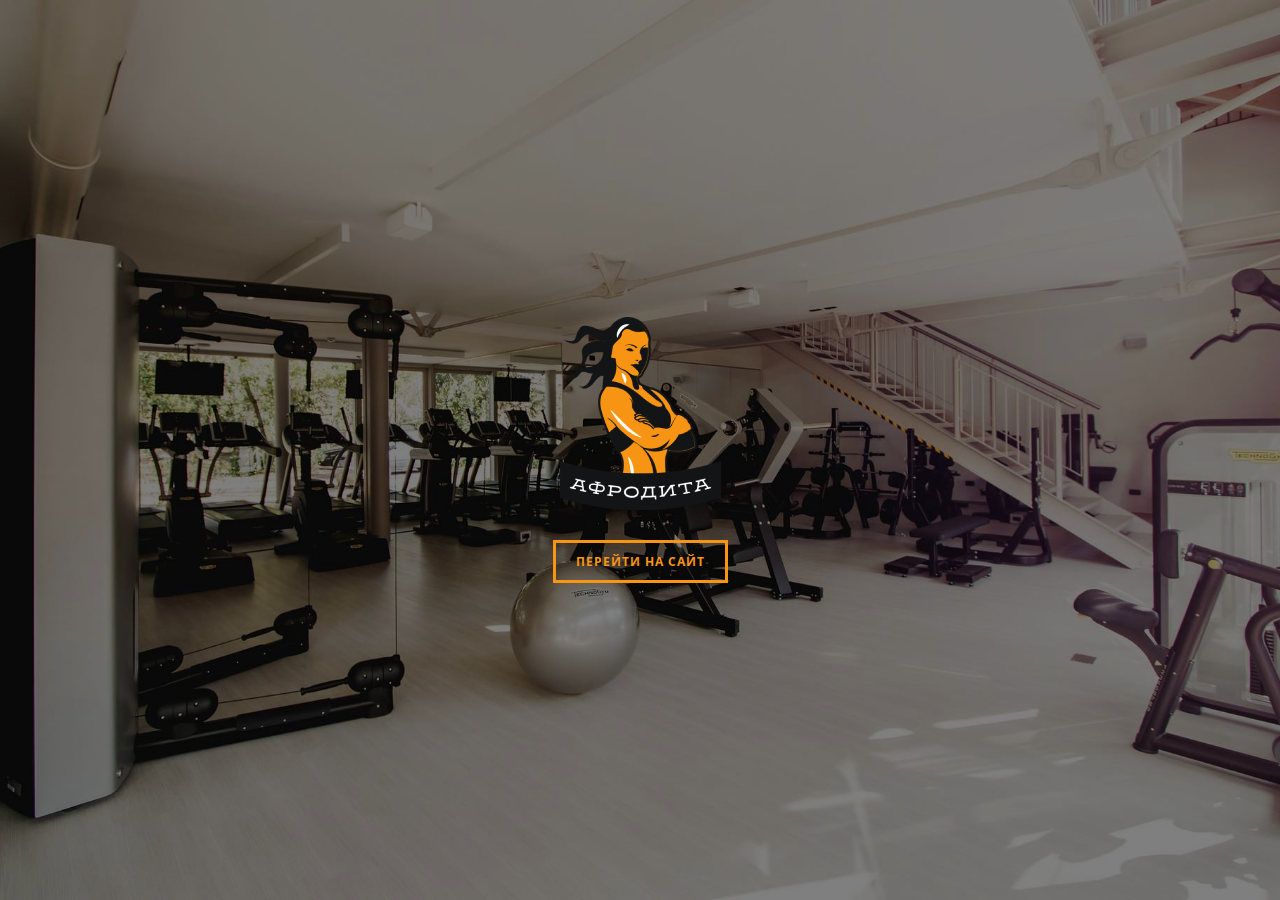
<file: index.html>
<!DOCTYPE html>
<html lang="ru">

<head>
    <meta charset="UTF-8">
    <meta name="viewport" content="width=device-width, initial-scale=1.0">
    <meta http-equiv="X-UA-Compatible" content="ie=edge">
    <link href="https://fonts.googleapis.com/css?family=Roboto:300,700&display=swap&subset=cyrillic" rel="stylesheet">
    <link rel="stylesheet" href='./css/layout/main.css'>
    <link rel="shortcut icon" href="./img/pics/favicon.png" type="image/png">
    <title>Afrodita</title>
</head>

<body>
    <div class="wrapper__intro">
        <div class="wrapper__image-frame">
          <div class="container container__intro">
            <img src="./img/logo_intro.png" class="logoname" alt="logoname">
            <a href="main.html" class="button-enter">ПЕРЕЙТИ НА САЙТ</a>
          </div>
        </div>
      </div>
    </div>
</body>

</html>
</file>
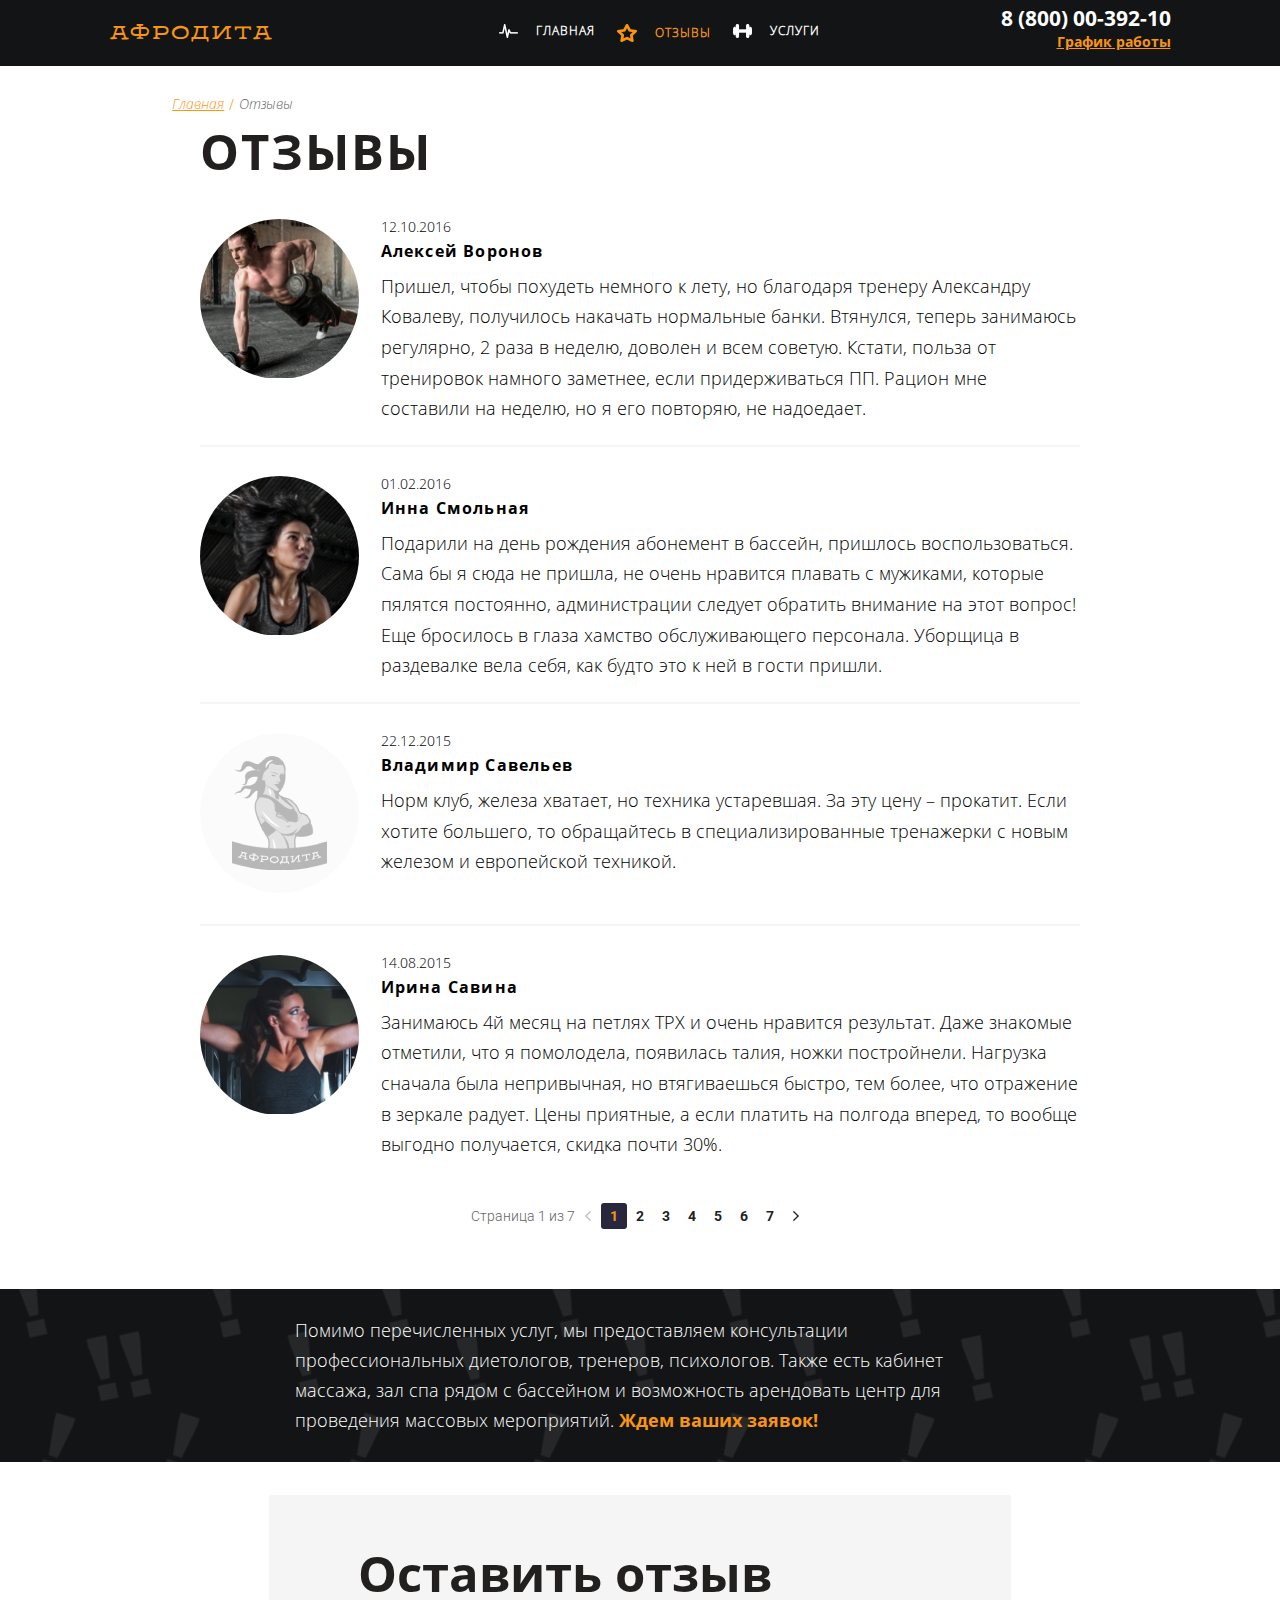
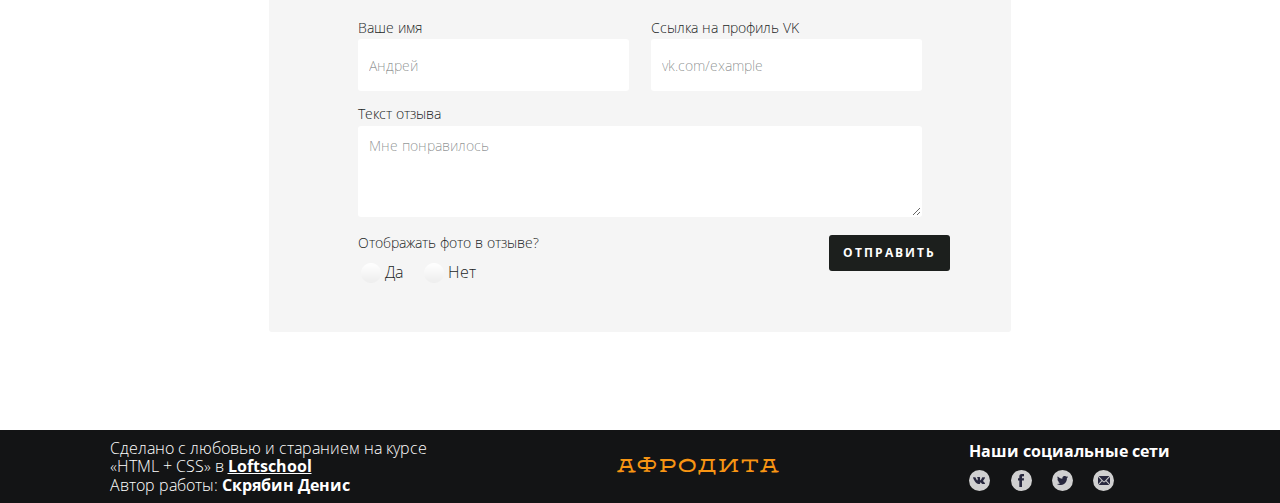
<file: feedback.html>
<!DOCTYPE html>
<html lang="ru">

<head>
    <meta charset="UTF-8">
    <meta name="viewport" content="width=device-width, initial-scale=1.0">
    <meta http-equiv="X-UA-Compatible" content="ie=edge">
    <link href="https://fonts.googleapis.com/css?family=Roboto:300,700&display=swap&subset=cyrillic" rel="stylesheet">
    <link rel="stylesheet" href='./css/layout/main.css'>
    <link rel="shortcut icon" href="./img/pics/favicon.png" type="image/png">
    <title>Afrodita</title>
</head>

<body>
    <div class="wrapper">
        <header class="header">
            <div class="container">
                <div class="header__container">
                    <div class="logo">
                        <a href="./main.html" class="logo__link">АФРОДИТА</a>
                    </div>
                    <nav class="navigation">
                        <ul class="navigation__list">
                            <li class="navigation__item">
                                <a href="./main.html" class="navigation__item_link">
                                    <div class='navigation__item_icon_main'></div>
                                    <div class='navigation__item_title'>ГЛАВНАЯ</div>
                                </a>
                            </li>
                            <li class="navigation__item navigation__item_active">
                                <a href="./feedback.html" class="navigation__item_link">
                                    <div class='navigation__item_icon_feedback'></div>
                                    <div class='navigation__item_title'>ОТЗЫВЫ</div>
                                </a>
                            </li>
                            <li class="navigation__item">
                                <a href="./service.html" class="navigation__item_link">
                                    <div class='navigation__item_icon_service'></div>
                                    <div class='navigation__item_title'>УСЛУГИ</div>
                                </a>
                            </li>
                        </ul>
                    </nav>
                    <div class="header__contacts">
                        <a class="header__contacts_phone" href="tel:+78000039210">8 (800) 00-392-10</a>
                        <div class="header__contacts_shed">
                            <a class="header__contacts_link" href="#">График работы</a>
                            <div class="dropdown">
                                <div class="dropdown__time">пн-вс: 09:00-20:00</div>
                                <div class="dropdown__break">обед: 14:00-14:30</div>
                            </div>
                        </div>
                    </div>
                </div>
            </div>
        </header>
        <main class="main-content">
            <div class="breadcrumps">
                <div class="container">
                    <ul class="breadcrumps__list">
                        <li class="breadcrumps__item">
                            <a class="breadcrumps__page" href="./main.html">Главная</a>
                        </li>
                        <li class="breadcrumps__item">
                            <a class="breadcrumps__page" href="./feedback.html">Отзывы</a>
                        </li>
                    </ul>
                </div>
            </div>
            <div class="feedback">
                <div class="container">
                    <div class="feedback__container">
                        <div class="feedback__headline">ОТЗЫВЫ</div>
                        <div class="feedback__box">
                            <ul class="feedback__list">
                                <li class="feedback__item">
                                    <div class="feedback__item_container">
                                        <div class="feedback__pic">
                                            <img class="feedback__ava" src="./img/ava1.jpg" alt="user avatar">
                                        </div>
                                        <div class="feedback__content">
                                            <div class="feedback__data">12.10.2016</div>
                                            <div class="feedback__username">Алексей Воронов</div>
                                            <div class="feedback__text">
                                                <p>
                                                    Пришел, чтобы похудеть немного к лету, но благодаря тренеру Александру Ковалеву, получилось накачать нормальные банки. Втянулся, теперь занимаюсь регулярно, 2 раза в неделю, доволен и всем советую. Кстати, польза от тренировок намного заметнее, если придерживаться ПП. Рацион мне составили на неделю, но я его повторяю, не надоедает.
                                                </p>
                                            </div>
                                        </div>
                                    </div>
                                </li>
                                <li class="feedback__item">
                                    <div class="feedback__item_container">
                                        <div class="feedback__pic">
                                            <img class="feedback__ava" src="./img/ava2.jpg" alt="user avatar">
                                        </div>
                                        <div class="feedback__content">
                                            <div class="feedback__data">01.02.2016</div>
                                            <div class="feedback__username">Инна Смольная</div>
                                            <div class="feedback__text">
                                                <p>
                                                    Подарили на день рождения абонемент в бассейн, пришлось воспользоваться. Сама бы я сюда не пришла, не очень нравится плавать с мужиками, которые пялятся постоянно, администрации следует обратить внимание на этот вопрос! Еще бросилось в глаза хамство обслуживающего персонала. Уборщица в раздевалке вела себя, как будто это к ней в гости пришли.
                                                </p>
                                            </div>
                                        </div>
                                    </div>
                                </li>
                                <li class="feedback__item">
                                    <div class="feedback__item_container feedback__item_container_noava">
                                        <div class="feedback__pic feedback__pic_no-ava"></div>
                                        <div class="feedback__content">
                                            <div class="feedback__data">22.12.2015</div>
                                            <div class="feedback__username">Владимир Савельев</div>
                                            <div class="feedback__text">
                                                <p>
                                                    Норм клуб, железа хватает, но техника устаревшая. За эту цену – прокатит. Если хотите большего, то обращайтесь в специализированные тренажерки с новым железом и европейской техникой.
                                                </p>
                                            </div>
                                        </div>
                                    </div>
                                </li>
                                <li class="feedback__item">
                                    <div class="feedback__item_container">
                                        <div class="feedback__pic">
                                            <img class="feedback__ava" src="./img/ava4.jpg" alt="user avatar">
                                        </div>
                                        <div class="feedback__content">
                                            <div class="feedback__data">14.08.2015</div>
                                            <div class="feedback__username">Ирина Савина</div>
                                            <div class="feedback__text">
                                                <p>
                                                    Занимаюсь 4й месяц на петлях ТРХ и очень нравится результат. Даже знакомые отметили, что я помолодела, появилась талия, ножки постройнели. Нагрузка сначала была непривычная, но втягиваешься быстро, тем более, что отражение в зеркале радует. Цены приятные, а если платить на полгода вперед, то вообще выгодно получается, скидка почти 30%. 
                                                </p>
                                            </div>
                                        </div>
                                    </div>
                                </li>
                            </ul>
                        </div>
                        <div class="pagination pagination_feedback">
                            <div class="pagination__num">Страница 1 из 7</div>
                            <div class="pagination__pages">
                                <ul class="pagination__pages-list">
                                    <li class="pagination__pages-item">
                                        <a class="pagination__link" href="#">
                                            <img class="pagination__pic_back" src="./img/pics/pagination-back.png" alt="pagination pic">
                                        </a>
                                    </li>
                                    <li class="pagination__pages-item pagination__pages-item_active">
                                        <a class="pagination__link" href="#">1</a>
                                    </li>
                                    <li class="pagination__pages-item">
                                        <a class="pagination__link" href="#">2</a>
                                    </li>
                                    <li class="pagination__pages-item">
                                        <a class="pagination__link" href="#">3</a>
                                    </li>
                                    <li class="pagination__pages-item">
                                        <a class="pagination__link" href="#">4</a>
                                    </li>
                                    <li class="pagination__pages-item">
                                        <a class="pagination__link" href="#">5</a>
                                    </li>
                                    <li class="pagination__pages-item">
                                        <a class="pagination__link" href="#">6</a>
                                    </li>
                                    <li class="pagination__pages-item">
                                        <a class="pagination__link" href="#">7</a>
                                    </li>
                                    <li class="pagination__pages-item">
                                        <a class="pagination__link" href="#">
                                            <img class="pagination__pic_forward" src="./img/pics/pagination-forward.png" alt="pagination pic">
                                        </a>
                                    </li>
                                </ul>
                            </div>
                        </div>
                    </div>
                </div>
            </div>
            <div class="banner-discount">
                <div class="container">
                    <div class="banner-discount__container">
                        <div class="banner-discount__text">
                            <p>
                                Помимо перечисленных услуг, мы предоставляем консультации профессиональных диетологов, тренеров, психологов. Также есть кабинет массажа, зал спа рядом с бассейном и возможность арендовать центр для проведения массовых мероприятий.
                                <span class="banner-discount__text-end">Ждем ваших заявок!</span>
                            </p>
                        </div>
                    </div>  
                </div>
            </div>
            <div class="container container__sendfeedback-block">
                <section class="sendfeedback">
                    <div class="sendfeedback__container">
                        <h2 class="headline headline__send-feedback">Оставить отзыв</h2>
                        <form action="/" class="form">
                            <div class="form__content">
                                <label class="form__data">
                                    <div class="form__subtitle">Ваше имя</div>
                                    <input class="form__input" type="text" name="fist-name" placeholder="Андрей">
                                </label>
                                <label class="form__data">
                                    <div class="form__subtitle">Ссылка на профиль VK</div>
                                    <input class="form__input" type="text" name="social" placeholder="vk.com/example">
                                </label>
                            </div>
                            <div class="form__content">
                                <label class="form__data form__text">
                                    <div class="form__subtitle">Текст отзыва</div>
                                    <textarea class="form__input form__input_textarea" rows="5" cols="45"
                                        name="form__text" placeholder="Мне понравилось"></textarea>
                                </label>
                            </div>
                            <div class="form__content form__submit-buttons">
                                <div class="form__photo-radio">
                                    <div class="form__subtitle">Отображать фото в отзыве?</div>
                                    <div class="form__radio">
                                        <label class="form__photo">
                                            <input class="form__radio-input" name="form__photo" type="radio">
                                            <span class="form__answer">Да</span>
                                        </label>
                                        <label class="form__photo">
                                            <input class="form__radio-input" name="form__photo" type="radio">
                                            <span class="form__answer">Нет</span>
                                        </label>
                                    </div>
                                </div>
                                <div class="form__submit">
                                    <button class="form__button" type="submit">
                                        <div class="form__button_name">ОТПРАВИТЬ</div>
                                    </button>
                                </div>
                            </div>
                        </form>
                    </div>
                </section>
            </div>
        </main>
        <footer class="footer">
            <div class="container">
                <div class="footer__container">
                    <div class="footer__author">
                        <div class="footer__school">Сделано с любовью и старанием на курсе «HTML + CSS» в
                            <a class="footer__link" href="https://loftschool.com/">Loftschool</a>
                        </div>
                        <div class="footer__student">Автор работы:
                            <a class="footer__link" href="https://vk.com/id30401197">Скрябин Денис</a>
                        </div>
                    </div>
                    <div class="logo">
                        <a href="main.html" class="logo__link">АФРОДИТА</a>
                    </div>
                    <div class="socials">
                        <div class="socials__title">Наши социальные сети</div>
                        <ul class="socials__list">
                            <li class="socials__pic">
                                <a href="" class="social__link">
                                    <div class="socials__pic_vk"></div>
                                </a>
                            </li>
                            <li class="socials__pic">
                                <a href="" class="social__link">
                                    <div class="socials__pic_fb"></div>
                                </a>
                            </li>
                            <li class="socials__pic">
                                <a href="" class="social__link">
                                    <div class="socials__pic_tw"></div>
                                </a>
                            </li>
                            <li class="socials__pic">
                                <a href="" class="social__link">
                                    <div class="socials__pic_mail"></div>
                                </a>
                            </li>
                        </ul>
                    </div>
                </div>
            </div>
        </footer>
    </div>
</body>

</html>
</file>
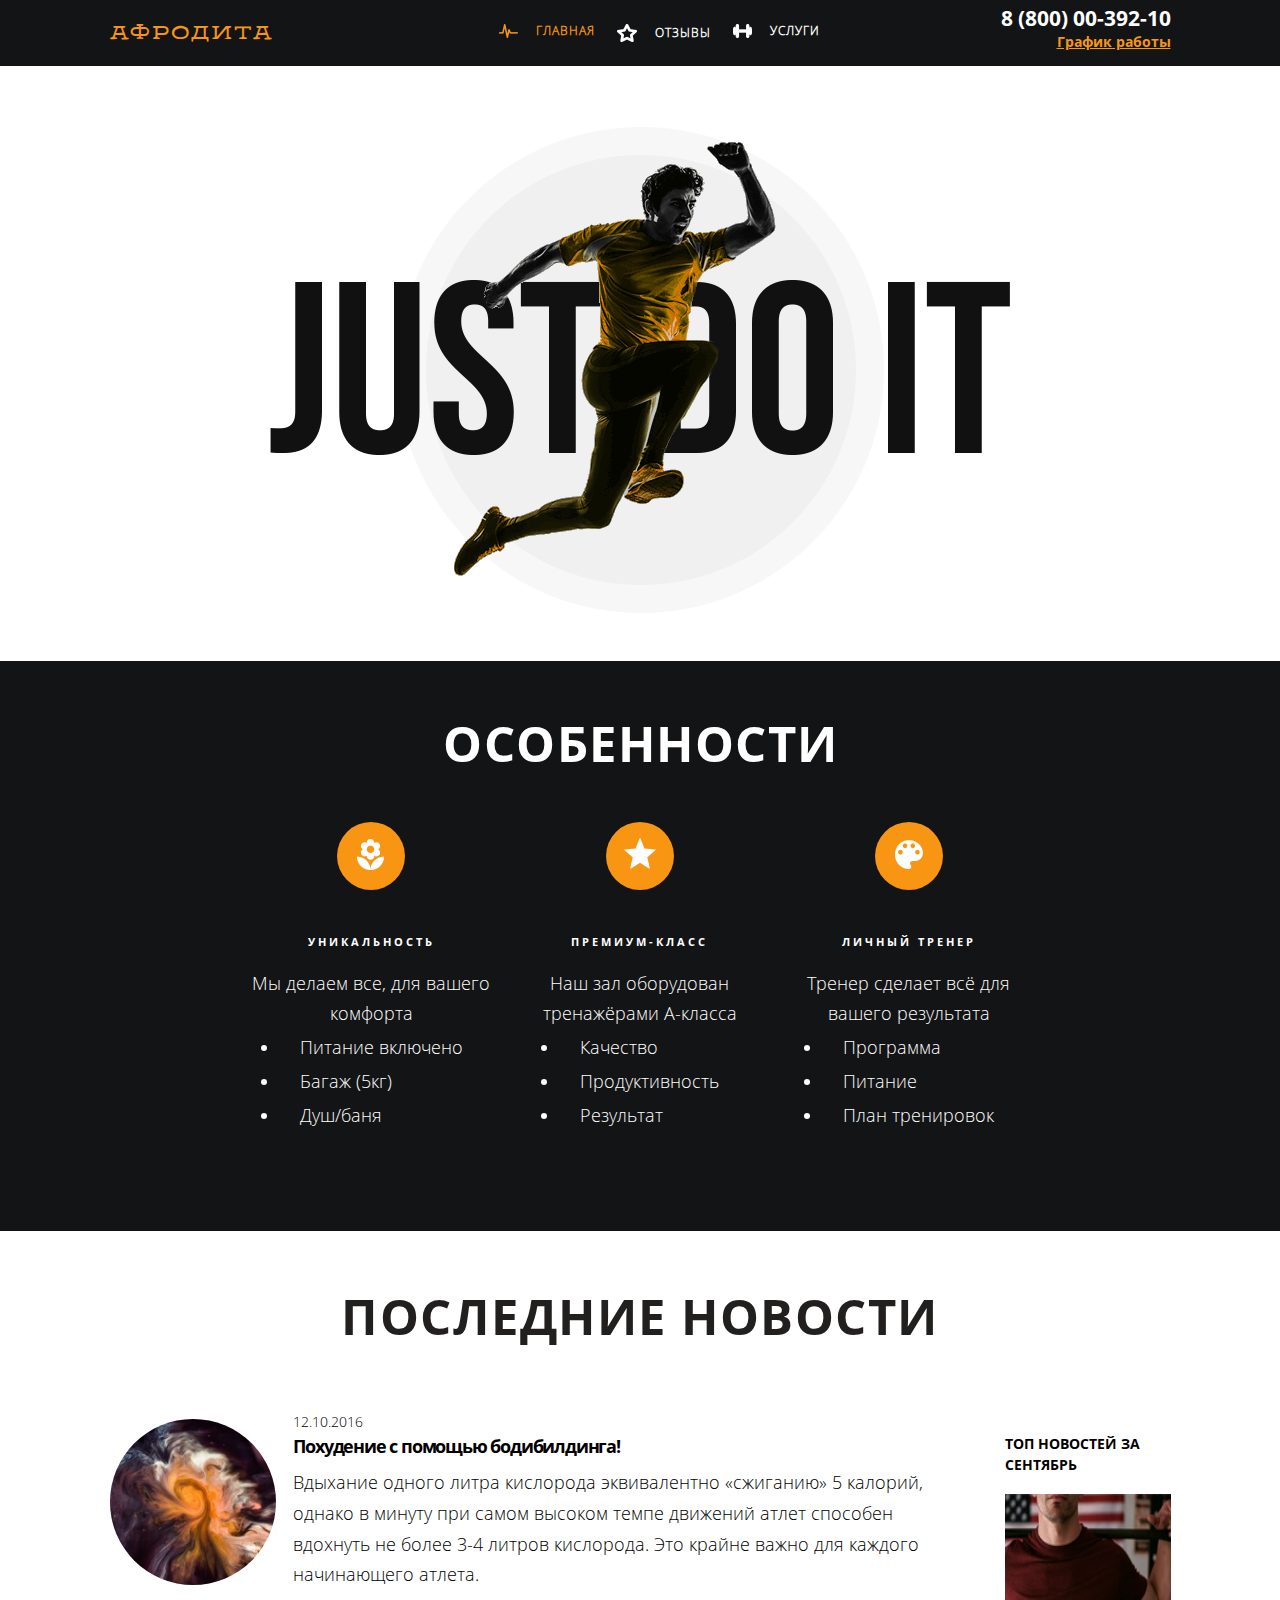
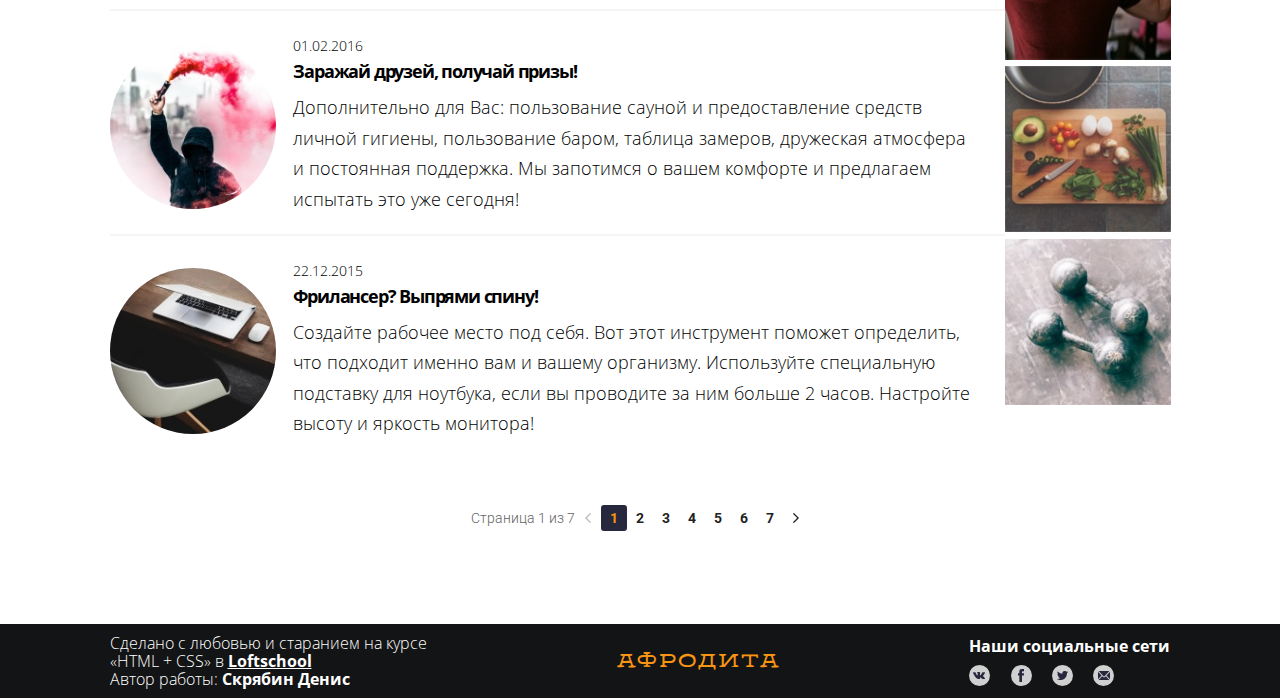
<file: main.html>
<!DOCTYPE html>
<html lang="ru">

<head>
    <meta charset="UTF-8">
    <meta name="viewport" content="width=device-width, initial-scale=1.0">
    <meta http-equiv="X-UA-Compatible" content="ie=edge">
    <link href="https://fonts.googleapis.com/css?family=Roboto:300,700&display=swap&subset=cyrillic" rel="stylesheet">
    <link rel="stylesheet" href='./css/layout/main.css'>
    <link rel="shortcut icon" href="./img/pics/favicon.png" type="image/png">
    <title>Afrodita</title>
</head>

<body>
    <div class="wrapper">
        <header class="header">
            <div class="container">
                <div class="header__container">
                    <div class="logo">
                        <a href="./main.html" class="logo__link">АФРОДИТА</a>
                    </div>
                    <nav class="navigation">
                        <ul class="navigation__list">
                            <li class="navigation__item navigation__item_active">
                                <a href="./main.html" class="navigation__item_link">
                                    <div class='navigation__item_icon_main'></div>
                                    <div class='navigation__item_title'>ГЛАВНАЯ</div>
                                </a>
                            </li>
                            <li class="navigation__item">
                                <a href="./feedback.html" class="navigation__item_link">
                                    <div class='navigation__item_icon_feedback'></div>
                                    <div class='navigation__item_title'>ОТЗЫВЫ</div>
                                </a>
                            </li>
                            <li class="navigation__item">
                                <a href="./service.html" class="navigation__item_link">
                                    <div class='navigation__item_icon_service'></div>
                                    <div class='navigation__item_title'>УСЛУГИ</div>
                                </a>
                            </li>
                        </ul>
                    </nav>
                    <div class="header__contacts">
                        <a class="header__contacts_phone" href="tel:+78000039210">8 (800) 00-392-10</a>
                        <div class="header__contacts_shed">
                            <a class="header__contacts_link" href="#">График работы</a>
                            <div class="dropdown">
                                <div class="dropdown__time">пн-вс: 09:00-20:00</div>
                                <div class="dropdown__break">обед: 14:00-14:30</div>
                            </div>
                        </div>
                    </div>
                </div>
            </div>
        </header>
        <main class="main-content">
            <div class="banner">
                <div class="container">
                    <img class="banner__image" src="./img/banner-main.png" alt="banner-main">
                </div>
            </div>
            <div class="features">
                <div class="container">
                    <div class="features__container">
                        <div class="features__headline">ОСОБЕННОСТИ</div>
                        <div class="features__content">
                            <ul class="features__list">
                                <li class="features__item">
                                    <div class="features__image features__image_unic"></div>
                                    <div class="features__subtitle">УНИКАЛЬНОСТЬ</div>
                                    <div class="features__description">
                                        <div class="features__text">Мы делаем все, для вашего комфорта</div>
                                        <ul class="features__sublist">
                                            <li class="features__sublist_item">Питание включено</li>
                                            <li class="features__sublist_item">Багаж (5кг)</li>
                                            <li class="features__sublist_item">Душ/баня</li>
                                        </ul>
                                    </div>
                                </li>
                                <li class="features__item">
                                    <div class="features__image features__image_premium"></div>
                                    <div class="features__subtitle">ПРЕМИУМ-КЛАСС</div>
                                    <div class="features__description">
                                        <div class="features__text">Наш зал оборудован тренажёрами A-класса</div>
                                        <ul class="features__sublist">
                                            <li class="features__sublist_item">Качество</li>
                                            <li class="features__sublist_item">Продуктивность</li>
                                            <li class="features__sublist_item">Результат</li>
                                        </ul>
                                    </div>
                                </li>
                                <li class="features__item">
                                    <div class="features__image features__image_trainer"></div>
                                    <div class="features__subtitle">ЛИЧНЫЙ ТРЕНЕР</div>
                                    <div class="features__description">
                                        <div class="features__text">Тренер сделает всё для вашего результата</div>
                                        <ul class="features__sublist">
                                            <li class="features__sublist_item">Программа</li>
                                            <li class="features__sublist_item">Питание</li>
                                            <li class="features__sublist_item">План тренировок</li>
                                        </ul>
                                    </div>
                                </li>
                            </ul>
                        </div>
                    </div>
                </div>
            </div>
            <div class="news">
                <div class="container">
                    <div class="news__container">
                        <div class="news__headline">ПОСЛЕДНИЕ НОВОСТИ</div>
                        <div class="news__content">
                            <ul class="news__list">
                                <li class="news__item">
                                    <div class="news__item-container">
                                        <div class="news__photo">
                                            <img class="news__photo_1" src="./img/news1.jpg" alt="news photo">
                                        </div>
                                        <div class="news__unit">
                                            <div class="news__data">12.10.2016</div>
                                            <div class="news__title">Похудение с помощью бодибилдинга!</div>
                                            <div class="news__text">
                                                <p>Вдыхание одного литра кислорода эквивалентно «сжиганию» 5 калорий, однако в минуту при самом высоком темпе движений атлет способен вдохнуть не более 3-4 литров кислорода. Это крайне важно для каждого начинающего атлета.</p>
                                            </div>
                                        </div>
                                    </div>
                                </li>
                                <li class="news__item">
                                    <div class="news__item-container">
                                        <div class="news__photo">
                                            <img class="news__photo_2" src="./img/news2.jpg" alt="news photo">
                                        </div>
                                        <div class="news__unit">
                                            <div class="news__data">01.02.2016</div>
                                            <div class="news__title">Заражай друзей, получай призы!</div>
                                            <div class="news__text">
                                                <p>Дополнительно для Вас: пользование сауной и предоставление средств личной гигиены, пользование баром, таблица замеров, дружеская атмосфера и постоянная поддержка. Мы запотимся о вашем комфорте и предлагаем испытать это уже сегодня!</p>
                                            </div>
                                        </div>
                                    </div>
                                </li>
                                <li class="news__item">
                                    <div class="news__item-container">
                                        <div class="news__photo">
                                            <img class="news__photo_3" src="./img/news3.jpg" alt="news photo">
                                        </div>
                                        <div class="news__unit">
                                            <div class="news__data">22.12.2015</div>
                                            <div class="news__title">Фрилансер? Выпрями спину!</div>
                                            <div class="news__text">
                                                <p>Создайте рабочее место под себя. Вот этот инструмент поможет определить, что подходит именно вам и вашему организму. Используйте специальную подставку для ноутбука, если вы проводите за ним больше 2 часов. Настройте высоту и яркость монитора! </p>
                                            </div>
                                        </div>
                                    </div>
                                </li>
                            </ul>
                            <aside class="aside">
                                <div class="aside__title">ТОП НОВОСТЕЙ ЗА СЕНТЯБРЬ</div>
                                <div class="aside__content">
                                    <ul class="aside__content">
                                        <li class="aside__news_1">
                                            <a class="aside__link" href="#"><img src="./img/aside-news1.jpg" alt="aside-news"></a>
                                        </li>
                                        <li class="aside__news_2">
                                            <a class="aside__link" href="#"><img src="./img/aside-news2.jpg" alt="aside-news"></a>
                                        </li>
                                        <li class="aside__news_3">
                                            <a class="aside__link" href="#"><img src="./img/aside-news3.jpg" alt="aside-news"></a>
                                        </li>
                                    </ul>
                                </div>
                            </aside>
                        </div>
                        <div class="pagination">
                            <div class="pagination__num">Страница 1 из 7</div>
                            <div class="pagination__pages">
                                <ul class="pagination__pages-list">
                                    <li class="pagination__pages-item">
                                        <a class="pagination__link" href="#">
                                            <img class="pagination__pic_back" src="./img/pics/pagination-back.png" alt="pagination pic">
                                        </a>
                                    </li>
                                    <li class="pagination__pages-item pagination__pages-item_active">
                                        <a class="pagination__link" href="#">1</a>
                                    </li>
                                    <li class="pagination__pages-item">
                                        <a class="pagination__link" href="#">2</a>
                                    </li>
                                    <li class="pagination__pages-item">
                                        <a class="pagination__link" href="#">3</a>
                                    </li>
                                    <li class="pagination__pages-item">
                                        <a class="pagination__link" href="#">4</a>
                                    </li>
                                    <li class="pagination__pages-item">
                                        <a class="pagination__link" href="#">5</a>
                                    </li>
                                    <li class="pagination__pages-item">
                                        <a class="pagination__link" href="#">6</a>
                                    </li>
                                    <li class="pagination__pages-item">
                                        <a class="pagination__link" href="#">7</a>
                                    </li>
                                    <li class="pagination__pages-item">
                                        <a class="pagination__link" href="#">
                                            <img class="pagination__pic_forward" src="./img/pics/pagination-forward.png" alt="pagination pic">
                                        </a>
                                    </li>
                                </ul>
                            </div>
                        </div>
                    </div>
                </div>
            </div>
        </main>
        <footer class="footer">
            <div class="container">
                <div class="footer__container">
                    <div class="footer__author">
                        <div class="footer__school">Сделано с любовью и старанием на курсе «HTML + CSS» в
                            <a class="footer__link" href="https://loftschool.com/">Loftschool</a>
                        </div>
                        <div class="footer__student">Автор работы:
                            <a class="footer__link" href="https://vk.com/id30401197">Скрябин Денис</a>
                        </div>
                    </div>
                    <div class="logo">
                        <a href="main.html" class="logo__link">АФРОДИТА</a>
                    </div>
                    <div class="socials">
                        <div class="socials__title">Наши социальные сети</div>
                        <ul class="socials__list">
                            <li class="socials__pic">
                                <a href="" class="social__link">
                                    <div class="socials__pic_vk"></div>
                                </a>
                            </li>
                            <li class="socials__pic">
                                <a href="" class="social__link">
                                    <div class="socials__pic_fb"></div>
                                </a>
                            </li>
                            <li class="socials__pic">
                                <a href="" class="social__link">
                                    <div class="socials__pic_tw"></div>
                                </a>
                            </li>
                            <li class="socials__pic">
                                <a href="" class="social__link">
                                    <div class="socials__pic_mail"></div>
                                </a>
                            </li>
                        </ul>
                    </div>
                </div>
            </div>
        </footer>
    </div>
</body>

</html>
</file>
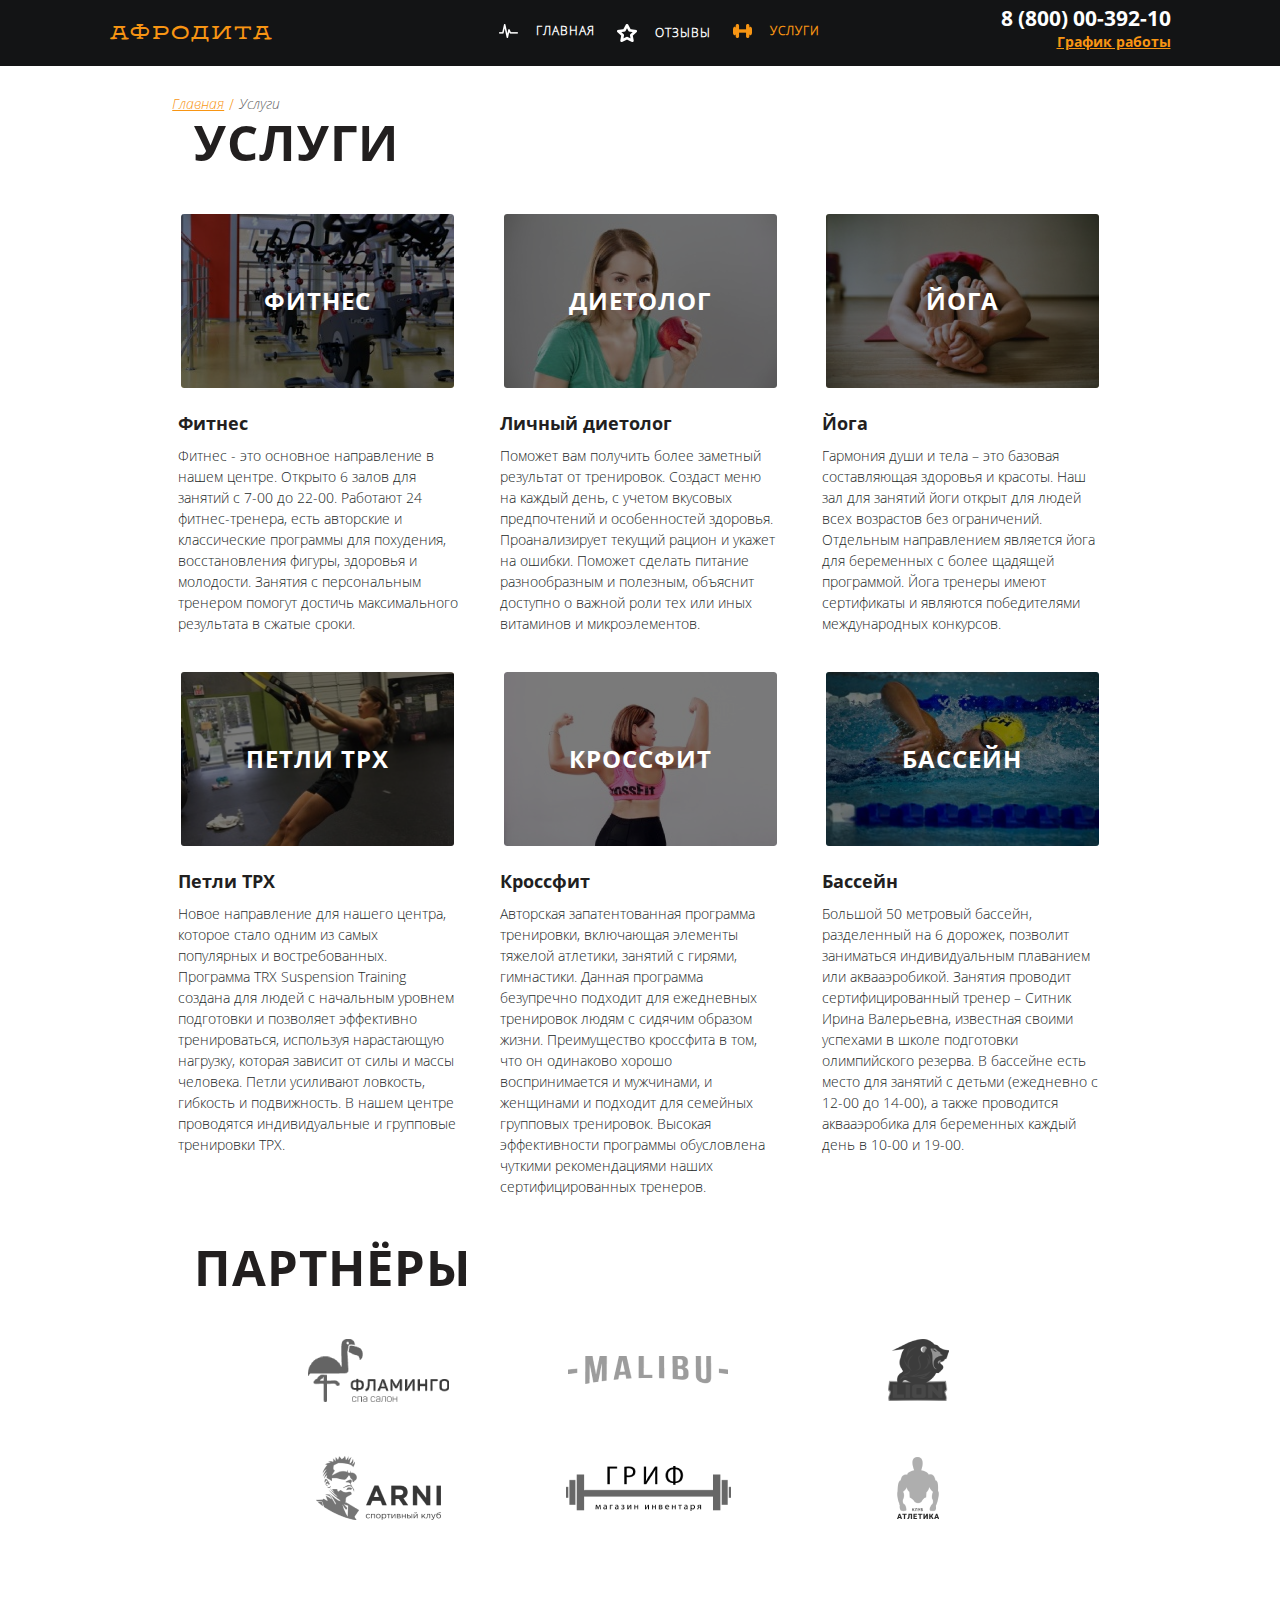
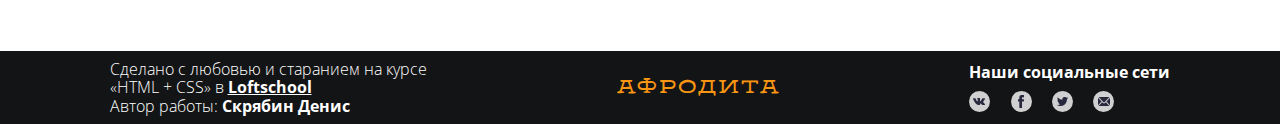
<file: service.html>
<!DOCTYPE html>
<html lang="ru">

<head>
    <meta charset="UTF-8">
    <meta name="viewport" content="width=device-width, initial-scale=1.0">
    <meta http-equiv="X-UA-Compatible" content="ie=edge">
    <link href="https://fonts.googleapis.com/css?family=Roboto:300,700&display=swap&subset=cyrillic" rel="stylesheet">
    <link rel="stylesheet" href='./css/layout/main.css'>
    <link rel="shortcut icon" href="./img/pics/favicon.png" type="image/png">
    <title>Afrodita</title>
</head>

<body>
    <div class="wrapper">
        <header class="header">
            <div class="container">
                <div class="header__container">
                    <div class="logo">
                        <a href="./main.html" class="logo__link">АФРОДИТА</a>
                    </div>
                    <nav class="navigation">
                        <ul class="navigation__list">
                            <li class="navigation__item">
                                <a href="./main.html" class="navigation__item_link">
                                    <div class='navigation__item_icon_main'></div>
                                    <div class='navigation__item_title'>ГЛАВНАЯ</div>
                                </a>
                            </li>
                            <li class="navigation__item">
                                <a href="./feedback.html" class="navigation__item_link">
                                    <div class='navigation__item_icon_feedback'></div>
                                    <div class='navigation__item_title'>ОТЗЫВЫ</div>
                                </a>
                            </li>
                            <li class="navigation__item navigation__item_active">
                                <a href="./service.html" class="navigation__item_link">
                                    <div class='navigation__item_icon_service'></div>
                                    <div class='navigation__item_title'>УСЛУГИ</div>
                                </a>
                            </li>
                        </ul>
                    </nav>
                    <div class="header__contacts">
                        <a class="header__contacts_phone" href="tel:+78000039210">8 (800) 00-392-10</a>
                        <div class="header__contacts_shed">
                            <a class="header__contacts_link" href="#">График работы</a>
                            <div class="dropdown">
                                <div class="dropdown__time">пн-вс: 09:00-20:00</div>
                                <div class="dropdown__break">обед: 14:00-14:30</div>
                            </div>
                        </div>
                    </div>
                </div>
            </div>
        </header>
        <main class="main-content">
            <div class="breadcrumps">
                <div class="container">
                    <ul class="breadcrumps__list">
                        <li class="breadcrumps__item">
                            <a class="breadcrumps__page" href="./main.html">Главная</a>
                        </li>
                        <li class="breadcrumps__item">
                            <a class="breadcrumps__page" href="./service.html">Услуги</a>
                        </li>
                    </ul>
                </div>
            </div>
            <section class="services">
                <div class="container">
                    <h2 class="services__headline">УСЛУГИ</h2>
                    <div class="services__box">
                        <ul class="services__list">
                            <li class="services__item">
                                <div class="services__image services__image_fitnes">
                                    <div class="services__image-frame">
                                        <span class="services__name">ФИТНЕС</span>
                                    </div>
                                </div>
                                <div class="services__content">
                                    <h4 class="services__title">Фитнес</h4>
                                    <div class="services__text">
                                        <p>
                                            Фитнес - это основное направление в нашем центре. Открыто 6 залов для занятий с 7-00 до 22-00. Работают 24 фитнес-тренера, есть авторские и классические программы для похудения, восстановления фигуры, здоровья и молодости. Занятия с персональным тренером помогут достичь максимального результата в сжатые сроки.
                                        </p>
                                    </div>
                                </div>
                            </li>
                            <li class="services__item">
                                <div class="services__image services__image_diete">
                                    <div class="services__image-frame">
                                        <span class="services__name">ДИЕТОЛОГ</span>
                                    </div>
                                </div>
                                <div class="services__content">
                                    <h4 class="services__title">Личный диетолог</h4>
                                    <div class="services__text">
                                        <p>
                                            Поможет вам получить более заметный результат от тренировок. Создаст меню на каждый день, с учетом вкусовых предпочтений и особенностей здоровья. Проанализирует текущий рацион и укажет на ошибки. Поможет сделать питание разнообразным и полезным, объяснит доступно о важной роли тех или иных витаминов и микроэлементов.
                                        </p>
                                    </div>
                                </div>
                            </li>
                            <li class="services__item">
                                <div class="services__image services__image_yoga">
                                    <div class="services__image-frame">
                                        <span class="services__name">ЙОГА</span>
                                    </div>
                                </div>
                                <div class="services__content">
                                    <h4 class="services__title">Йога</h4>
                                    <div class="services__text">
                                        <p>
                                            Гармония души и тела – это базовая составляющая здоровья и красоты. Наш зал для занятий йоги открыт для людей всех возрастов без ограничений. Отдельным направлением является йога для беременных с более щадящей программой. Йога тренеры имеют сертификаты и являются победителями международных конкурсов.
                                        </p>
                                    </div>
                                </div>
                            </li>
                            <li class="services__item">
                                <div class="services__image services__image_trh">
                                    <div class="services__image-frame">
                                        <div class="services__name">ПЕТЛИ ТРХ</div>
                                    </div>
                                </div>
                                <div class="services__content">
                                    <h4 class="services__title">Петли ТРХ</h4>
                                    <div class="services__text">
                                        <p>
                                            Новое направление для нашего центра, которое стало одним из самых популярных и востребованных. Программа TRX Suspension Training создана для людей с начальным уровнем подготовки и позволяет эффективно тренироваться, используя нарастающую нагрузку, которая зависит от силы и массы человека. Петли усиливают ловкость, гибкость и подвижность. В нашем центре проводятся индивидуальные и групповые тренировки ТРХ.
                                        </p>
                                    </div>
                                </div>
                            </li>
                            <li class="services__item">
                                <div class="services__image services__image_crossfit">
                                    <div class="services__image-frame">
                                        <div class="services__name">КРОССФИТ</div>
                                    </div>
                                </div>
                                <div class="services__content">
                                    <h4 class="services__title">Кроссфит</h4>
                                    <div class="services__text">
                                        <p>
                                            Авторская запатентованная программа тренировки, включающая элементы тяжелой атлетики, занятий с гирями, гимнастики. Данная программа безупречно подходит для ежедневных тренировок людям с сидячим образом жизни. Преимущество кроссфита в том, что он одинаково хорошо воспринимается и мужчинами, и женщинами и подходит для семейных групповых тренировок. Высокая эффективности программы обусловлена чуткими рекомендациями наших сертифицированных тренеров.
                                        </p>
                                    </div>
                                </div>
                            </li>
                            <li class="services__item">
                                <div class="services__image services__image_swimming">
                                    <div class="services__image-frame">
                                        <span class="services__name">БАССЕЙН</span>
                                    </div>
                                </div>
                                <div class="services__content">
                                    <h4 class="services__title">Бассейн</h4>
                                    <div class="services__text">
                                        <p>
                                            Большой 50 метровый бассейн, разделенный на 6 дорожек, позволит заниматься индивидуальным плаванием или аквааэробикой. Занятия проводит сертифицированный тренер – Ситник Ирина Валерьевна, известная своими успехами в школе подготовки олимпийского резерва. В бассейне есть место для занятий с детьми (ежедневно с 12-00 до 14-00), а также проводится аквааэробика для беременных каждый день в 10-00 и 19-00.
                                        </p>
                                    </div>
                                </div>
                            </li>
                        </ul>
                    </div>
                </div>
            </section>
            <section class="partners">
                <div class="container">
                    <h2 class="partners__headline">ПАРТНЁРЫ</h2>
                    <div class="partners__box">
                        <ul class="partners__list">
                            <li class="partners__item">
                                <a class="partners__link" href="#">
                                    <img class="partners__pic" src="./img/partner1.png" alt="partner's logo">
                                </a>
                            </li>
                            <li class="partners__item">
                                <a class="partners__link" href="#">
                                    <img class="partners__pic" src="./img/partner2.png" alt="partner's logo">
                                </a>
                            </li>
                            <li class="partners__item">
                                <a class="partners__link" href="#">
                                    <img class="partners__pic" src="./img/partner3.png" alt="partner's logo">
                                </a>
                            </li>
                            <li class="partners__item">
                                <a class="partners__link" href="#">
                                    <img class="partners__pic" src="./img/partner4.png" alt="partner's logo">
                                </a>
                            </li>
                            <li class="partners__item">
                                <a class="partners__link" href="#">
                                    <img class="partners__pic" src="./img/partner5.png" alt="partner's logo">
                                </a>
                            </li>
                            <li class="partners__item">
                                <a class="partners__link" href="#">
                                    <img class="partners__pic" src="./img/partner6.png" alt="partner's logo">
                                </a>
                            </li>
                        </ul>
                    </div>
                </div>
            </section>
        </main>
        <footer class="footer">
            <div class="container">
                <div class="footer__container">
                    <div class="footer__author">
                        <div class="footer__school">Сделано с любовью и старанием на курсе «HTML + CSS» в
                            <a class="footer__link" href="https://loftschool.com/">Loftschool</a>
                        </div>
                        <div class="footer__student">Автор работы:
                            <a class="footer__link" href="https://vk.com/id30401197">Скрябин Денис</a>
                        </div>
                    </div>
                    <div class="logo">
                        <a href="main.html" class="logo__link">АФРОДИТА</a>
                    </div>
                    <div class="socials">
                        <div class="socials__title">Наши социальные сети</div>
                        <ul class="socials__list">
                            <li class="socials__pic">
                                <a href="" class="social__link">
                                    <div class="socials__pic_vk"></div>
                                </a>
                            </li>
                            <li class="socials__pic">
                                <a href="" class="social__link">
                                    <div class="socials__pic_fb"></div>
                                </a>
                            </li>
                            <li class="socials__pic">
                                <a href="" class="social__link">
                                    <div class="socials__pic_tw"></div>
                                </a>
                            </li>
                            <li class="socials__pic">
                                <a href="" class="social__link">
                                    <div class="socials__pic_mail"></div>
                                </a>
                            </li>
                        </ul>
                    </div>
                </div>
            </div>
        </footer>
    </div>
</body>

</html>
</file>
<file: css/layout/main.css>
@import url('../layout/normalize.css');
@import url('../layout/base.css');
@import url('../layout/fonts.css');

@import url('../blocks/intro.css');
@import url('../blocks/header.css');
@import url('../blocks/dropdown.css');
@import url('../blocks/logo.css');
@import url('../blocks/navigation.css');
@import url('../blocks/navigation.css');
@import url('../blocks/banner.css');
@import url('../blocks/features.css');
@import url('../blocks/news.css');
@import url('../blocks/aside.css');
@import url('../blocks/footer.css');
@import url('../blocks/socials.css');
@import url('../blocks/pagination.css');
@import url('../blocks/breadcrumps.css');
@import url('../blocks/feedback.css');
@import url('../blocks/banner-discount.css');
@import url('../blocks/sendfeedback.css');
@import url('../blocks/service.css');
@import url('../blocks/partners.css');
</file>
